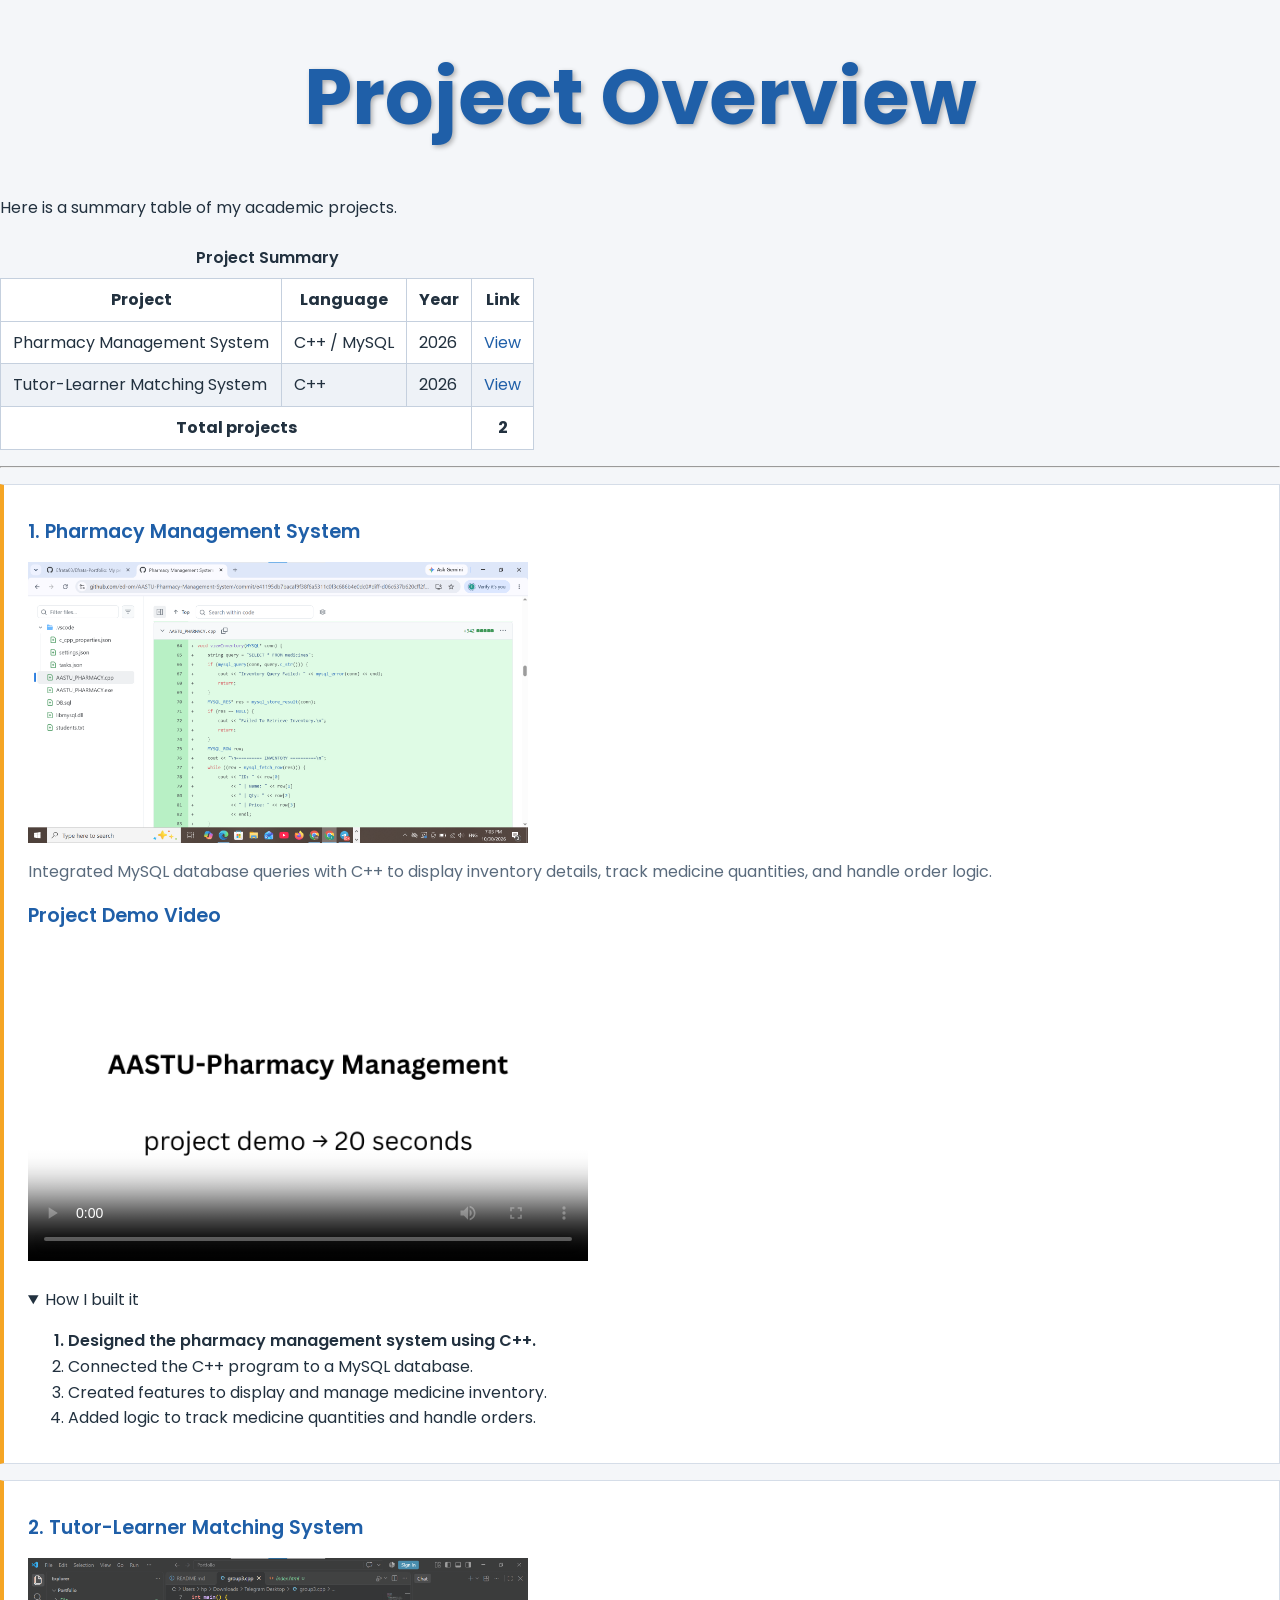
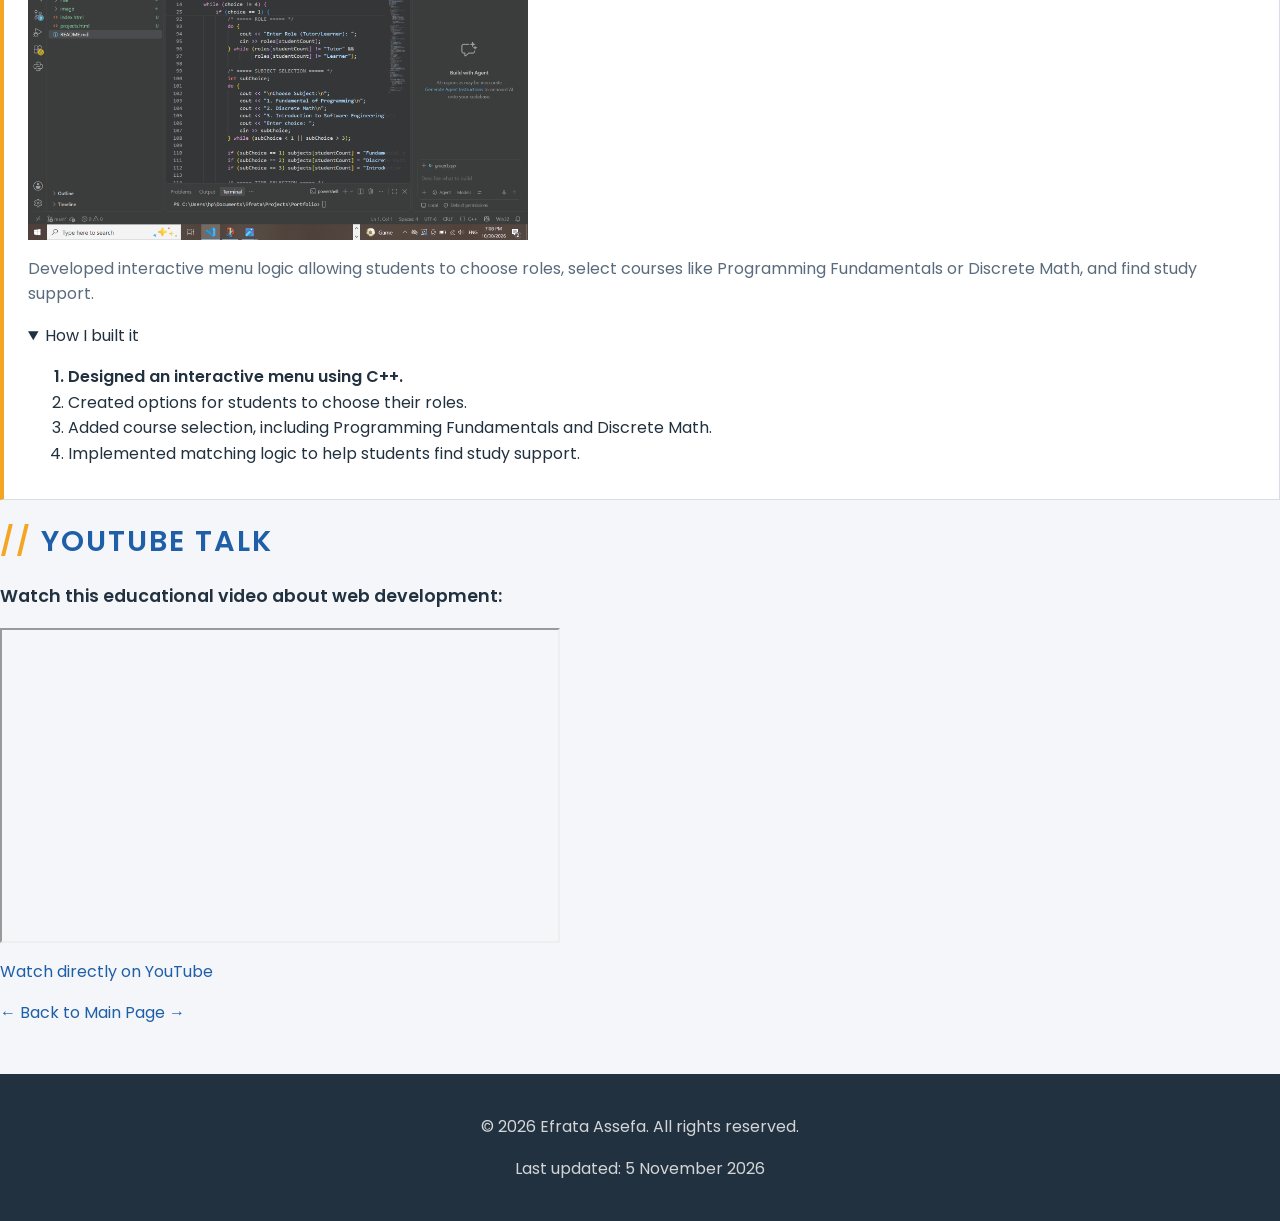
<file: projects.html>
<!DOCTYPE html>
<html lang="en">
<head>
    <meta charset="UTF-8">
    <meta name="viewport" content="width=device-width, initial-scale=1.0">
    <meta name="referrer" content="strict-origin-when-cross-origin">
    <title>My Projects - Portfolio</title>
    <link href="https://fonts.googleapis.com/css2?family=Poppins:wght@400;600;700&display=swap" rel="stylesheet">
    <link rel="stylesheet" href="css/style.css">
</head>
<body>
    <h1>Project Overview</h1>
    <p>Here is a summary table of my academic projects.</p>

    <table>
        <caption>Project Summary</caption>
        <thead>
            <tr>
                <th>Project</th>
                <th>Language</th>
                <th>Year</th>
                <th>Link</th>
            </tr>
        </thead>
        <tbody>
            <tr>
                <td>Pharmacy Management System</td>
                <td>C++ / MySQL</td>
                <td>2026</td>
                <td><a href="#pharmacy">View</a></td>
            </tr>
            <tr>
                <td>Tutor-Learner Matching System</td>
                <td>C++</td>
                <td>2026</td>
                <td><a href="#tutor">View</a></td>
            </tr>
        </tbody>
        <tfoot>
            <tr>
                <th colspan="3">Total projects</th>
                <th>2</th>
            </tr>
        </tfoot>
    </table>

    <hr>
    <article class="card">
    <h3 id="pharmacy">1. Pharmacy Management System</h3>
    <img src="image/project-pharmacy.png" alt="Pharmacy System Code" width="500">
    <p>Integrated MySQL database queries with C++ to display inventory details, track medicine quantities, and handle order logic.</p>
    <h3>Project Demo Video</h3>

<video controls width="560" poster="image/project-demo poster.png.png">
    <source src="media/project-demo.mp4.mp4" type="video/mp4">
    Your browser does not support the video tag.
</video>
<br>
    <details open>

    <summary>How I built it</summary>
    <ol>
        <li>Designed the pharmacy management system using C++.</li>
        <li>Connected the C++ program to a MySQL database.</li>
        <li>Created features to display and manage medicine inventory.</li>
        <li>Added logic to track medicine quantities and handle orders.</li>
    </ol>
</details>
</article>
    <article class="card">
    <h3 id="tutor">2. Tutor-Learner Matching System</h3>
    <img src="image/project-tutor.png" alt="Tutor Learner System Code" width="500">
    <p>Developed interactive menu logic allowing students to choose roles, select courses like Programming Fundamentals or Discrete Math, and find study support.</p>
    <details open>
    <summary>How I built it</summary>
    <ol>
        <li>Designed an interactive menu using C++.</li>
        <li>Created options for students to choose their roles.</li>
        <li>Added course selection, including Programming Fundamentals and Discrete Math.</li>
        <li>Implemented matching logic to help students find study support.</li>
    </ol>
</details>
</article>
   <h2>YouTube Talk</h2>

<p>Watch this educational video about web development:</p>

<iframe width="560" height="315"
    src="https://www.youtube.com/embed/UB1O30fR-EE"
    title="YouTube video player"
    referrerpolicy="strict-origin-when-cross-origin"
    allow="accelerometer; autoplay; clipboard-write; encrypted-media; gyroscope; picture-in-picture; web-share"
    allowfullscreen>
</iframe>

<p>
    <a href="https://www.youtube.com/watch?v=UB1O30fR-EE"
       target="_blank">
       Watch directly on YouTube
    </a>
</p>
    <p><a href="index.html">&larr; Back to Main Page</a></p>
    <footer>
       <p>&copy; 2026 Efrata Assefa. All rights reserved.</p>
         <p>Last updated: <time datetime="2026-11-05">5 November 2026</time></p>
    </footer>
</body>
</html>
</file>
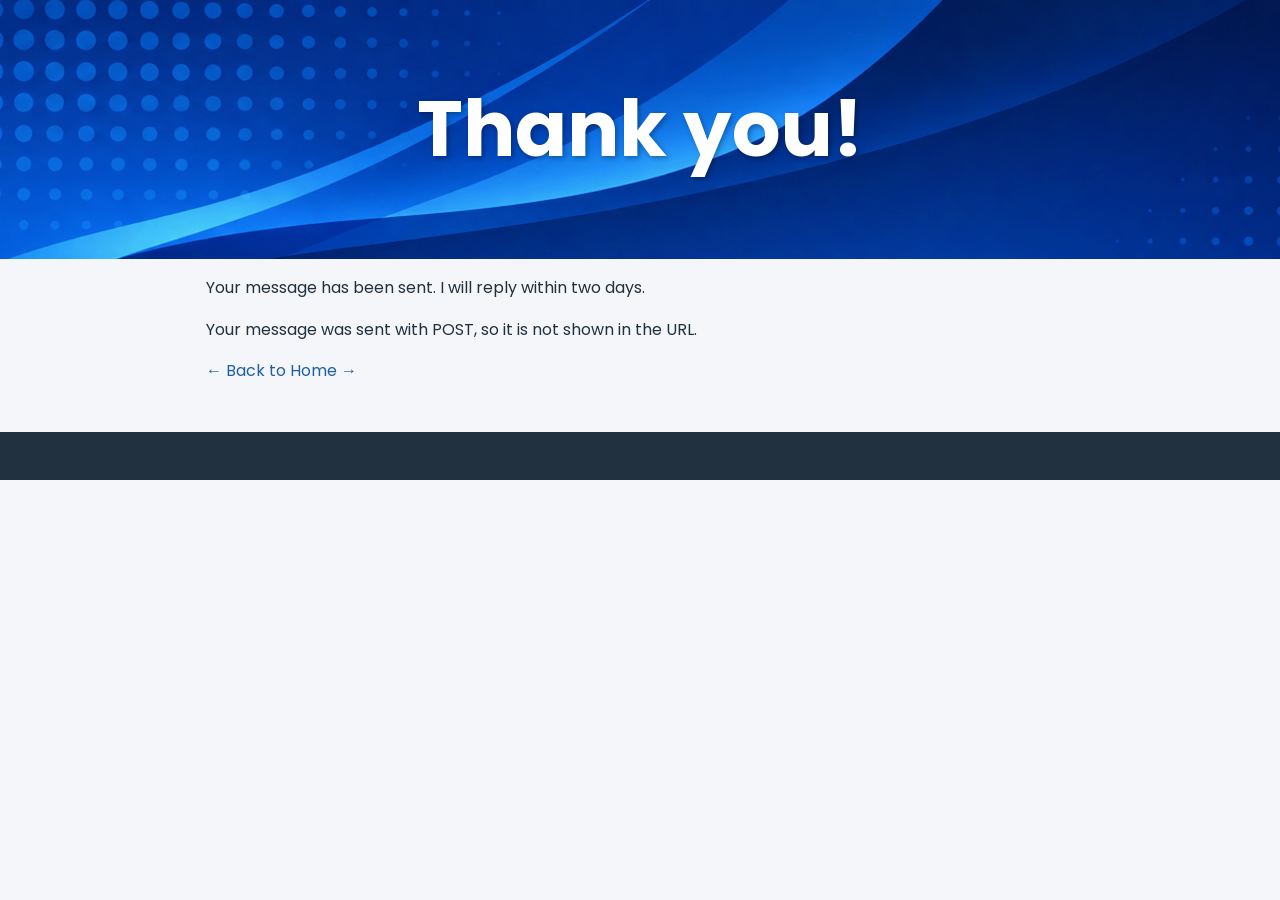
<file: thankyou.html>
<!DOCTYPE html>
<html lang="en">
<head>
    <meta charset="UTF-8">
    <meta name="viewport" content="width=device-width, initial-scale=1.0">
    <title>Thank You</title>
    <link href="https://fonts.googleapis.com/css2?family=Poppins:wght@400;600;700&display=swap" rel="stylesheet">
    <link rel="stylesheet" href="css/style.css">
</head>

<body>
    <header>
        <h1>Thank you!</h1>
    </header>

    <main>
        <p>Your message has been sent. I will reply within two days.</p>
        <p>Your message was sent with POST, so it is not shown in the URL.</p>
        <p><a href="index.html">← Back to Home</a></p>
    </main>

    <footer>
    </footer>
</body>
</html>
</file>
<file: css/style.css>
/* ==========================================
   Portfolio stylesheet — Efrata Assefa
   ========================================== */

/* Palette
   Primary  #1f5fa8
   Dark     #22313f
   Accent   hsl(37, 91%, 55%)
   Light    #f4f6f9
*/
/* ---------- Reset ---------- */
* {
    box-sizing: border-box;
}
html {
    font-size: 16px;
}
/* ---------- Base ---------- */
body {
    margin:0;
    background-color: #f4f6f9;
    color: #22313f;
    font-family: 'Poppins', Arial, sans-serif;
    font-size: 1rem;
    line-height: 1.6;
}
/* ---------- Headings ---------- */
h1, h2, h3 {
    line-height: 1.2;
    font-weight: 600;
}

h1 {
    color: #1f5fa8;
    font-size: 6vw;
    text-align: center;
    font-weight: 700;
    text-shadow: 2px 2px 5px rgba(0, 0, 0, 0.3);
}

h2 {
    color: rgb(31, 95, 168);
    font-size: 1.8rem;
    text-transform: uppercase;
    letter-spacing: 2px;
}

h3 {
    color: hsl(212, 69%, 39%);
    font-size: 1.2rem;
}

/* ---------- Highlight ---------- */
mark {
    background-color: rgba(245, 166, 35, 0.35);
}

/* ---------- Text Properties ---------- */
a {
    color: #1f5fa8;
    text-decoration: none;
}

blockquote {
    font-size: 1.2em;
    font-style: italic;
}

code, pre {
    font-family: 'Courier New', monospace;
}
/* ---------- Components ---------- */
.tagline {
    text-align: center;
    font-size: 1.2rem;
    color: #5a6b7d;
    letter-spacing: 1px;
}

.btn {
    background-color: #1f5fa8;
    color: white;
    font-family: inherit;
    font-size: 1rem;
    border: none;
    cursor: pointer;
}

.btn-secondary {
    background-color: #5a6b7d;
}

.card {
    background-color: white;
}
/* ---------- Contact Section ---------- */
#contact {
    background-image: linear-gradient(rgba(255, 255, 255, 0.88), rgba(255, 255, 255, 0.88)),
                      url("../image/contact-bg.jpg");
    background-size: cover;
    background-position: center;
    background-attachment: fixed;
}
/* ---------- Combinators ---------- */

/* Descendant */
nav a {
    font-weight: 600;
    text-transform: uppercase;
    font-size: 0.9rem;
}

/* Child */
.card > p {
    color: #5a6b7d;
}

/* Adjacent sibling */
h2 + p {
    font-size: 1.1rem;
}

/* General sibling */
legend ~ label {
    font-weight: 600;
}
/* ---------- Forms ---------- */
input[type="text"],
input[type="email"],
input[type="number"],
input[type="date"],
select,
textarea {
    border: 2px solid #1f5fa8;
    font-family: inherit;
    font-size: 1rem;
}
abbr[title] {
    cursor: help;
    text-decoration: underline dotted;
}
[class*="btn"] {
    text-transform: uppercase;
    letter-spacing: 1px;
}
/* ---------- Link icons ---------- */
a[href^="https"]::after {
    content: " ";
}

a[href^="mailto"]::before {
    content: " ";
}

a[href^="tel"]::before {
    content: " ";
}

a[download]::before {
    content: " ";
}

/* ---------- Decorated headings ---------- */
h2::before {
    content: "// ";
    color: hsl(37, 91%, 55%);
}

h2 + p::first-line {
    font-weight: 600;
}
/* ---------- Link states ---------- */
a:link {
    color: #1f5fa8;
}

a:visited {
    color: #6a3fa0;
}

a:hover {
    color: hsl(37, 91%, 45%);
    text-decoration: underline;
}

a:active {
    color: #b03a2e;
}
/* ---------- Button hover ---------- */
.btn:hover {
    background-color: #174a84;
}

.btn-secondary:hover {
    background-color: #445566;
}

/* ---------- Positions ---------- */
ol li:first-child {
    font-weight: 600;
}

tbody tr:nth-child(even) {
    background-color: #eef2f7;
}

/* ---------- Card hover ---------- */
.card:hover {
    background-color: #eef2f7;
}

/* ---------- Links to own pages ---------- */
a[href$=".html"]:not(nav a)::after {
    content: " →";
}
/* ---------- Layout ---------- */
main {
    max-width: 900px;
    margin: 0 auto;
    padding: 0 1rem;
}

header {
    text-align: center;
    padding: 2rem 1rem;
}
/* ---------- Header ---------- */

footer {
    text-align: center;
    padding: 1.5rem 1rem;
    margin-top: 3rem;
}
/* ---------- Display: Logo and Photo ---------- */
#logo,
header img {
    display: block;
    margin: 0 auto 1rem;
}

header img {
    border: 4px solid white;
    border-radius: 50%;
}
/* ---------- Navigation Buttons ---------- */
nav a {
    display: inline-block;
    padding: 0.5rem 1rem;
    margin: 0.25rem;
    border: 2px solid #1f5fa8;
}
/* ---------- Skill Labels ---------- */
label[for^="lvl"] {
    display: inline-block;
    width: 7rem;
}
/* ---------- Section Spacing ---------- */
section,
aside {
    margin: 2rem 0;
    padding: 1.5rem;
}

aside {
    border-left: 6px solid hsl(37, 91%, 55%);
}
/* ---------- Project Cards ---------- */
.card {
    padding: 1rem 1.5rem;
    margin: 1rem 0;
    border: 1px solid #d5dde8;
    border-left: 4px solid hsl(37, 91%, 55%);
}
/* ---------- Responsive Media ---------- */
.card img,
video {
    display: block;
    max-width: 100%;
    height: auto;
}

iframe {
    display: block;
    max-width: 100%;
}
/* ---------- Button Spacing ---------- */
.btn {
    padding: 0.6rem 1.2rem;
    margin: 0.5rem 0.25rem 0 0;
}
/* ---------- Fieldset Styling ---------- */
fieldset {
    margin: 0 0 1rem;
    padding: 1rem;
    border: 2px solid #d5dde8;
}
/* ---------- Input Padding ---------- */
input[type="text"],
input[type="email"],
input[type="number"],
input[type="date"],
select,
textarea {
    padding: 0.4rem;
}
/* ---------- Tables ---------- */
table {
    border-collapse: collapse;
    margin: 1rem 0;
    background-color: white;
}

th, td {
    border: 1px solid #c5d0de;
    padding: 0.5rem 0.75rem;
}

caption {
    font-weight: 600;
    padding: 0.5rem;
}

/* ---------- Lists ---------- */
ul ul {
    list-style-type: square;
}
/* ---------- Header ---------- */
header {
    background-image: url("../image/pattern.png"),
                      linear-gradient(135deg, #1f5fa8, #0b2d55);                 
    color: white;
}
/* ---------- Header Text and Navigation ---------- */
header h1 {
    color: white;
}

header .tagline {
    color: rgba(255, 255, 255, 0.85);
}

header nav a:link,
header nav a:visited {
    color: white;
    border-color: rgba(255, 255, 255, 0.6);
}

header nav a:hover {
    background-color: rgba(255, 255, 255, 0.15);
}

header .btn {
    background-color: hsl(37, 91%, 55%);
    color: #22313f;
}
/* ---------- Aside Background ---------- */
aside {
    background-image: radial-gradient(circle at top left, #fff3dc, white 70%);
}

/* ---------- Footer Background ---------- */
footer {
    background-color: #22313f;
    color: rgba(255, 255, 255, 0.8);
}

/* ---------- Dialog Backdrop ---------- */
dialog::backdrop {
    background-color: rgba(11, 45, 85, 0.6);
}
/* ---------- Image Opacity ---------- */
.card img {
    opacity: 0.85;
}

.card:hover img {
    opacity: 1;
}
</file>
